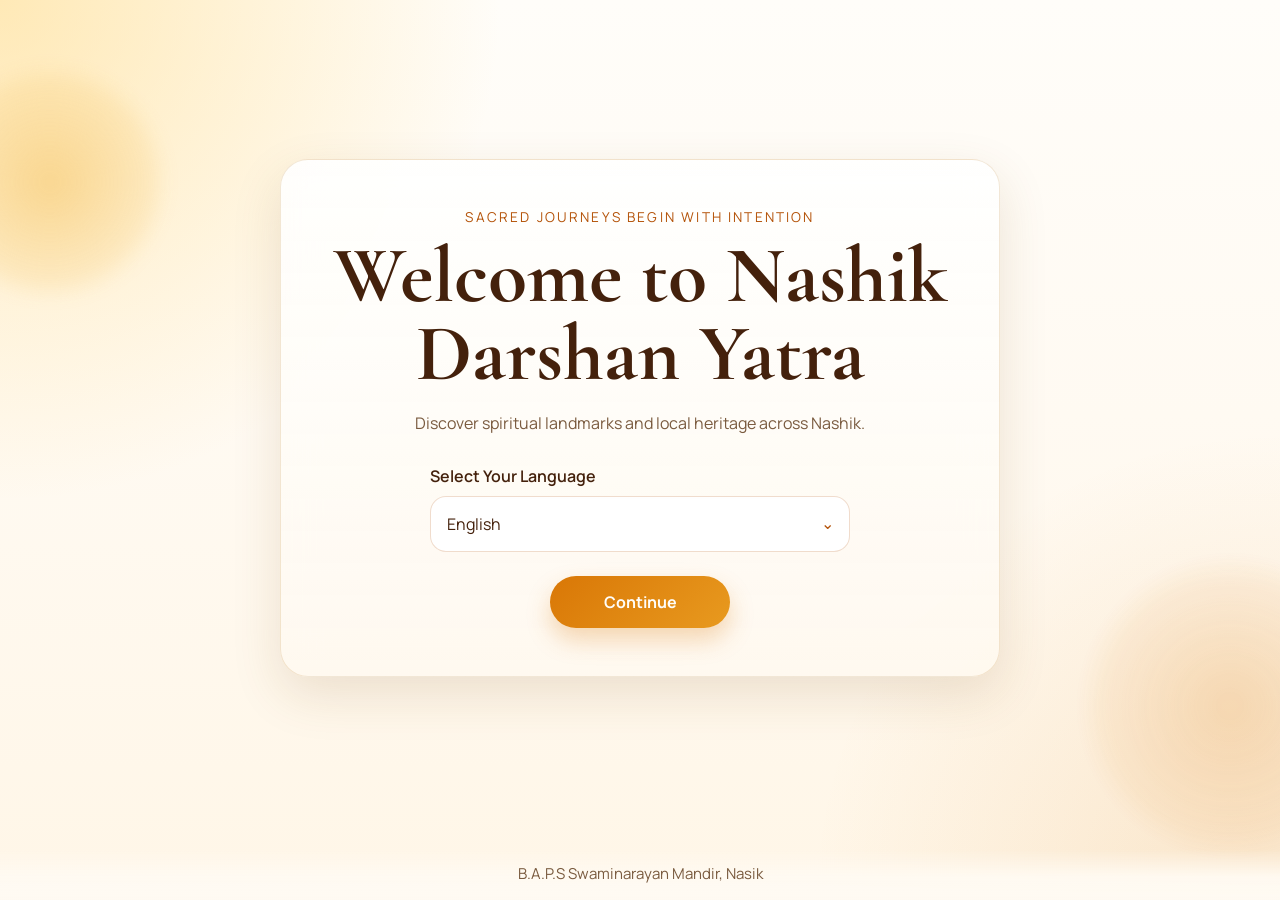
<file: index.html>
<!DOCTYPE html>
<html lang="en">
<head>
  <meta charset="UTF-8">
  <meta name="viewport" content="width=device-width, initial-scale=1.0">
  <title>Nashik Darshan Yatra</title>
  <link rel="preconnect" href="https://fonts.googleapis.com">
  <link rel="preconnect" href="https://fonts.gstatic.com" crossorigin>
  <link href="https://fonts.googleapis.com/css2?family=Cormorant+Garamond:wght@500;600;700&family=Manrope:wght@400;500;600;700&family=Noto+Sans+Gujarati:wght@400;500;600;700&family=Noto+Serif+Devanagari:wght@500;600;700&display=swap" rel="stylesheet">
  <link rel="stylesheet" href="styles.css">
</head>
<body class="landing-page">
  <main class="hero">
    <div class="hero__glow hero__glow--left"></div>
    <div class="hero__glow hero__glow--right"></div>

    <section class="hero__card fade-up">
      <p class="hero__eyebrow" data-i18n="landingEyebrow">Sacred journeys begin with intention</p>
      <h1 class="hero__title" data-i18n="landingTitle">Welcome to Nashik Darshan Yatra</h1>
      <p class="hero__subtitle" data-i18n="landingSubtitle">
        Discover spiritual landmarks, local heritage across Nashik.
      </p>

      <div class="field-group">
        <label for="languageSelect" class="field-group__label" data-i18n="selectLanguageLabel">Select Your Language</label>
        <div class="select-wrap">
          <select id="languageSelect" class="language-select" aria-label="Select your language">
            <option value="en">English</option>
            <option value="hi">Hindi (हिंदी)</option>
            <option value="gu">Gujarati (ગુજરાતી)</option>
          </select>
        </div>
      </div>

      <button id="continueBtn" class="btn btn--primary" type="button" data-i18n="continueButton">Continue</button>
    </section>
  </main>

  <footer class="site-footer" data-i18n="footerText">BAPS Swaminarayan Mandir, Nasik</footer>

  <script src="content-data.js"></script>
  <script src="script.js"></script>
</body>
</html>
</file>
<file: styles.css>
:root {
  --bg-main: #fffaf2;
  --bg-soft: #fff4df;
  --bg-card: rgba(255, 255, 255, 0.84);
  --text-main: #44210c;
  --text-muted: #7a5b3f;
  --accent: #d97706;
  --accent-deep: #b45309;
  --accent-soft: #f6c76b;
  --gold: #f3dfad;
  --border: rgba(184, 125, 33, 0.18);
  --shadow: 0 18px 50px rgba(121, 76, 19, 0.14);
  --shadow-soft: 0 12px 30px rgba(121, 76, 19, 0.1);
  --radius-xl: 28px;
  --radius-lg: 22px;
  --radius-md: 16px;
  --radius-sm: 12px;
  --container: 1180px;
  --transition: 240ms ease;
  --font-sans: "Manrope", sans-serif;
  --font-serif: "Cormorant Garamond", serif;
  --font-serif-hi: "Noto Serif Devanagari", serif;
  --font-serif-gu: "Noto Sans Gujarati", sans-serif;
  --font-ui-hi: "Noto Serif Devanagari", serif;
  --font-ui-gu: "Noto Sans Gujarati", sans-serif;
}

* {
  box-sizing: border-box;
}

html {
  scroll-behavior: smooth;
}

body {
  margin: 0;
  min-height: 100vh;
  font-family: var(--font-sans);
  color: var(--text-main);
  background:
    radial-gradient(circle at top left, rgba(255, 209, 102, 0.45), transparent 32%),
    radial-gradient(circle at bottom right, rgba(217, 119, 6, 0.14), transparent 30%),
    linear-gradient(180deg, #fffdf9 0%, var(--bg-main) 46%, #fff6e7 100%);
}

img {
  display: block;
  max-width: 100%;
}

a {
  color: inherit;
  text-decoration: none;
}

button,
select {
  font: inherit;
}

.landing-page {
  display: flex;
  flex-direction: column;
}

.hero {
  position: relative;
  min-height: 100vh;
  display: grid;
  place-items: center;
  padding: 1.5rem 1rem 5.5rem;
  overflow: hidden;
}

.hero__glow {
  position: absolute;
  border-radius: 999px;
  filter: blur(10px);
  opacity: 0.8;
  pointer-events: none;
}

.hero__glow--left {
  width: 220px;
  height: 220px;
  top: 8%;
  left: -60px;
  background: radial-gradient(circle, rgba(246, 199, 107, 0.78), rgba(246, 199, 107, 0));
}

.hero__glow--right {
  width: 280px;
  height: 280px;
  bottom: 6%;
  right: -90px;
  background: radial-gradient(circle, rgba(217, 119, 6, 0.24), rgba(217, 119, 6, 0));
}

.hero__card,
.places-header,
.modal__dialog {
  backdrop-filter: blur(18px);
  -webkit-backdrop-filter: blur(18px);
}

.hero__card {
  position: relative;
  z-index: 1;
  width: min(100%, 720px);
  padding: 2rem 1.25rem;
  border-radius: var(--radius-xl);
  background: linear-gradient(180deg, rgba(255, 255, 255, 0.9), rgba(255, 249, 240, 0.84));
  border: 1px solid var(--border);
  box-shadow: var(--shadow);
  text-align: center;
}

.hero__eyebrow,
.places-header__eyebrow {
  margin: 0 0 0.7rem;
  font-size: 0.85rem;
  letter-spacing: 0.16em;
  text-transform: uppercase;
  color: var(--accent-deep);
}

.hero__title,
.places-header__title,
.modal__title {
  margin: 0;
  font-family: var(--font-serif);
  line-height: 0.98;
}

.hero__title {
  font-size: clamp(2.6rem, 8vw, 5rem);
}

.hero__subtitle,
.places-header__subtitle,
.modal__text {
  color: var(--text-muted);
  line-height: 1.7;
}

.hero__subtitle {
  max-width: 48ch;
  margin: 1rem auto 1.75rem;
}

.field-group {
  text-align: left;
  max-width: 420px;
  margin: 0 auto 1.5rem;
}

.field-group__label {
  display: inline-block;
  margin-bottom: 0.55rem;
  font-weight: 600;
}

.select-wrap {
  position: relative;
}

.select-wrap::after {
  content: "\2304";
  position: absolute;
  top: 50%;
  right: 1rem;
  transform: translateY(-55%);
  color: var(--accent-deep);
  pointer-events: none;
}

.language-select {
  width: 100%;
  padding: 1rem 3rem 1rem 1rem;
  border-radius: var(--radius-md);
  border: 1px solid rgba(180, 83, 9, 0.2);
  background: rgba(255, 255, 255, 0.95);
  color: var(--text-main);
  appearance: none;
  box-shadow: inset 0 1px 0 rgba(255, 255, 255, 0.6);
  transition: border-color var(--transition), box-shadow var(--transition), transform var(--transition);
}

.language-select:focus,
.btn:focus,
.modal__close:focus {
  outline: none;
  border-color: rgba(217, 119, 6, 0.6);
  box-shadow: 0 0 0 4px rgba(217, 119, 6, 0.15);
}

.btn {
  display: inline-flex;
  align-items: center;
  justify-content: center;
  gap: 0.5rem;
  min-height: 52px;
  padding: 0.95rem 1.5rem;
  border: 0;
  border-radius: 999px;
  cursor: pointer;
  font-weight: 700;
  transition: transform var(--transition), box-shadow var(--transition), background var(--transition);
}

.btn:hover {
  transform: translateY(-2px);
}

.btn--primary {
  min-width: 180px;
  color: #fffdf8;
  background: linear-gradient(135deg, var(--accent) 0%, #e89a1f 100%);
  box-shadow: 0 12px 24px rgba(217, 119, 6, 0.28);
}

.btn--primary:hover {
  box-shadow: 0 16px 30px rgba(217, 119, 6, 0.32);
}

.btn--secondary {
  color: var(--accent-deep);
  background: rgba(255, 255, 255, 0.9);
  border: 1px solid rgba(180, 83, 9, 0.14);
  box-shadow: var(--shadow-soft);
}

.site-footer {
  position: fixed;
  inset: auto 0 0;
  z-index: 2;
  padding: 0.85rem 1rem 1rem;
  text-align: center;
  color: var(--text-muted);
  font-size: 0.94rem;
  background: linear-gradient(180deg, rgba(255, 250, 242, 0), rgba(255, 250, 242, 0.95) 55%, rgba(255, 250, 242, 1));
}

.places-page {
  padding: 1rem;
}

.places-header,
.places-content {
  width: min(100%, var(--container));
  margin: 0 auto;
}

.places-header {
  display: grid;
  gap: 1.25rem;
  align-items: end;
  padding: 1.25rem;
  margin-top: 0.5rem;
  margin-bottom: 1.5rem;
  border-radius: var(--radius-xl);
  border: 1px solid var(--border);
  background: linear-gradient(180deg, rgba(255, 255, 255, 0.88), rgba(255, 249, 240, 0.76));
  box-shadow: var(--shadow-soft);
}

.places-header__title {
  font-size: clamp(2.2rem, 6vw, 4rem);
}

.places-header__subtitle {
  max-width: 62ch;
  margin: 0.7rem 0 0;
}

.places-grid {
  display: grid;
  gap: 1rem;
  grid-template-columns: repeat(auto-fit, minmax(240px, 1fr));
  padding-bottom: 2rem;
}

.place-card {
  overflow: hidden;
  border: 1px solid rgba(184, 125, 33, 0.16);
  border-radius: var(--radius-lg);
  background: rgba(255, 255, 255, 0.9);
  box-shadow: var(--shadow-soft);
  cursor: pointer;
  transition: transform var(--transition), box-shadow var(--transition), border-color var(--transition);
}

.place-card:hover {
  transform: translateY(-5px);
  box-shadow: var(--shadow);
  border-color: rgba(217, 119, 6, 0.26);
}

.place-card__image {
  aspect-ratio: 16 / 11;
  object-fit: cover;
}

.place-card__body {
  padding: 1rem;
}

.place-card__title {
  margin: 0;
  font-family: var(--font-serif);
  font-size: 1.85rem;
}

.place-card__subtitle {
  margin: 0.35rem 0 0;
  color: var(--text-muted);
  font-size: 0.95rem;
}

.modal {
  position: fixed;
  inset: 0;
  z-index: 30;
  display: grid;
  place-items: center;
  padding: 1rem;
  opacity: 0;
  visibility: hidden;
  transition: opacity var(--transition), visibility var(--transition);
}

.modal.is-open {
  opacity: 1;
  visibility: visible;
}

.modal__backdrop {
  position: absolute;
  inset: 0;
  background: rgba(68, 33, 12, 0.26);
  backdrop-filter: blur(8px);
  -webkit-backdrop-filter: blur(8px);
}

.modal__dialog {
  position: relative;
  z-index: 1;
  width: min(100%, 560px);
  max-height: calc(100vh - 2rem);
  padding: 1.5rem 1.25rem;
  border-radius: 26px;
  border: 1px solid rgba(255, 255, 255, 0.35);
  background: linear-gradient(180deg, rgba(255, 255, 255, 0.96), rgba(255, 249, 240, 0.92));
  box-shadow: var(--shadow);
  display: flex;
  flex-direction: column;
  transform: translateY(12px) scale(0.98);
  transition: transform var(--transition);
}

.modal.is-open .modal__dialog {
  transform: translateY(0) scale(1);
}

.modal__close {
  position: absolute;
  top: 0.8rem;
  right: 0.8rem;
  width: 42px;
  height: 42px;
  border: 0;
  border-radius: 50%;
  background: rgba(255, 244, 223, 0.95);
  color: var(--accent-deep);
  font-size: 1.6rem;
  cursor: pointer;
}

.modal__title {
  margin-bottom: 0.65rem;
  padding-right: 2.5rem;
  font-size: 2.3rem;
}

.modal__content {
  overflow-y: auto;
  padding-right: 0.35rem;
}

.modal__actions {
  display: grid;
  gap: 0.75rem;
  margin-top: 1.25rem;
}

.history-stack {
  display: grid;
  gap: 0.8rem;
}

.history-stack .modal__text {
  margin: 0;
}

.history-section {
  display: grid;
  gap: 0.3rem;
}

.history-section__title {
  margin: 0;
  font-weight: 800;
  color: var(--accent-deep);
}

.history-section__body {
  margin: 0;
  color: var(--text-muted);
  line-height: 1.75;
}

.fade-up {
  animation: fadeUp 700ms ease both;
}

html[lang="hi"] body {
  font-family: var(--font-ui-hi);
}

html[lang="gu"] body {
  font-family: var(--font-ui-gu);
}

html[lang="hi"] .hero__title,
html[lang="hi"] .places-header__title,
html[lang="hi"] .modal__title,
html[lang="hi"] .place-card__title {
  font-family: var(--font-serif-hi);
  line-height: 1.16;
}

html[lang="gu"] .hero__title,
html[lang="gu"] .places-header__title,
html[lang="gu"] .modal__title,
html[lang="gu"] .place-card__title {
  font-family: var(--font-serif-gu);
  line-height: 1.2;
}

html[lang="hi"] .hero__title,
html[lang="gu"] .hero__title {
  font-size: clamp(2.3rem, 7vw, 4.5rem);
  letter-spacing: 0.01em;
}

html[lang="hi"] .hero__eyebrow,
html[lang="gu"] .hero__eyebrow,
html[lang="hi"] .places-header__eyebrow,
html[lang="gu"] .places-header__eyebrow {
  letter-spacing: 0.04em;
  text-transform: none;
}

html[lang="hi"] .hero__subtitle,
html[lang="gu"] .hero__subtitle,
html[lang="hi"] .places-header__subtitle,
html[lang="gu"] .places-header__subtitle,
html[lang="hi"] .modal__text,
html[lang="gu"] .modal__text,
html[lang="hi"] .field-group__label,
html[lang="gu"] .field-group__label,
html[lang="hi"] .btn,
html[lang="gu"] .btn,
html[lang="hi"] .language-select,
html[lang="gu"] .language-select {
  line-height: 1.6;
}

@keyframes fadeUp {
  from {
    opacity: 0;
    transform: translateY(22px);
  }
  to {
    opacity: 1;
    transform: translateY(0);
  }
}

@media (min-width: 700px) {
  .hero {
    padding-inline: 1.5rem;
  }

  .hero__card {
    padding: 3rem 2.75rem;
  }

  .places-header {
    grid-template-columns: minmax(0, 1fr) auto;
    padding: 1.5rem 1.6rem;
  }

  .modal__actions {
    grid-template-columns: repeat(2, minmax(0, 1fr));
  }
}

@media (prefers-reduced-motion: reduce) {
  *,
  *::before,
  *::after {
    animation-duration: 0.01ms !important;
    animation-iteration-count: 1 !important;
    transition-duration: 0.01ms !important;
    scroll-behavior: auto !important;
  }
}
</file>
